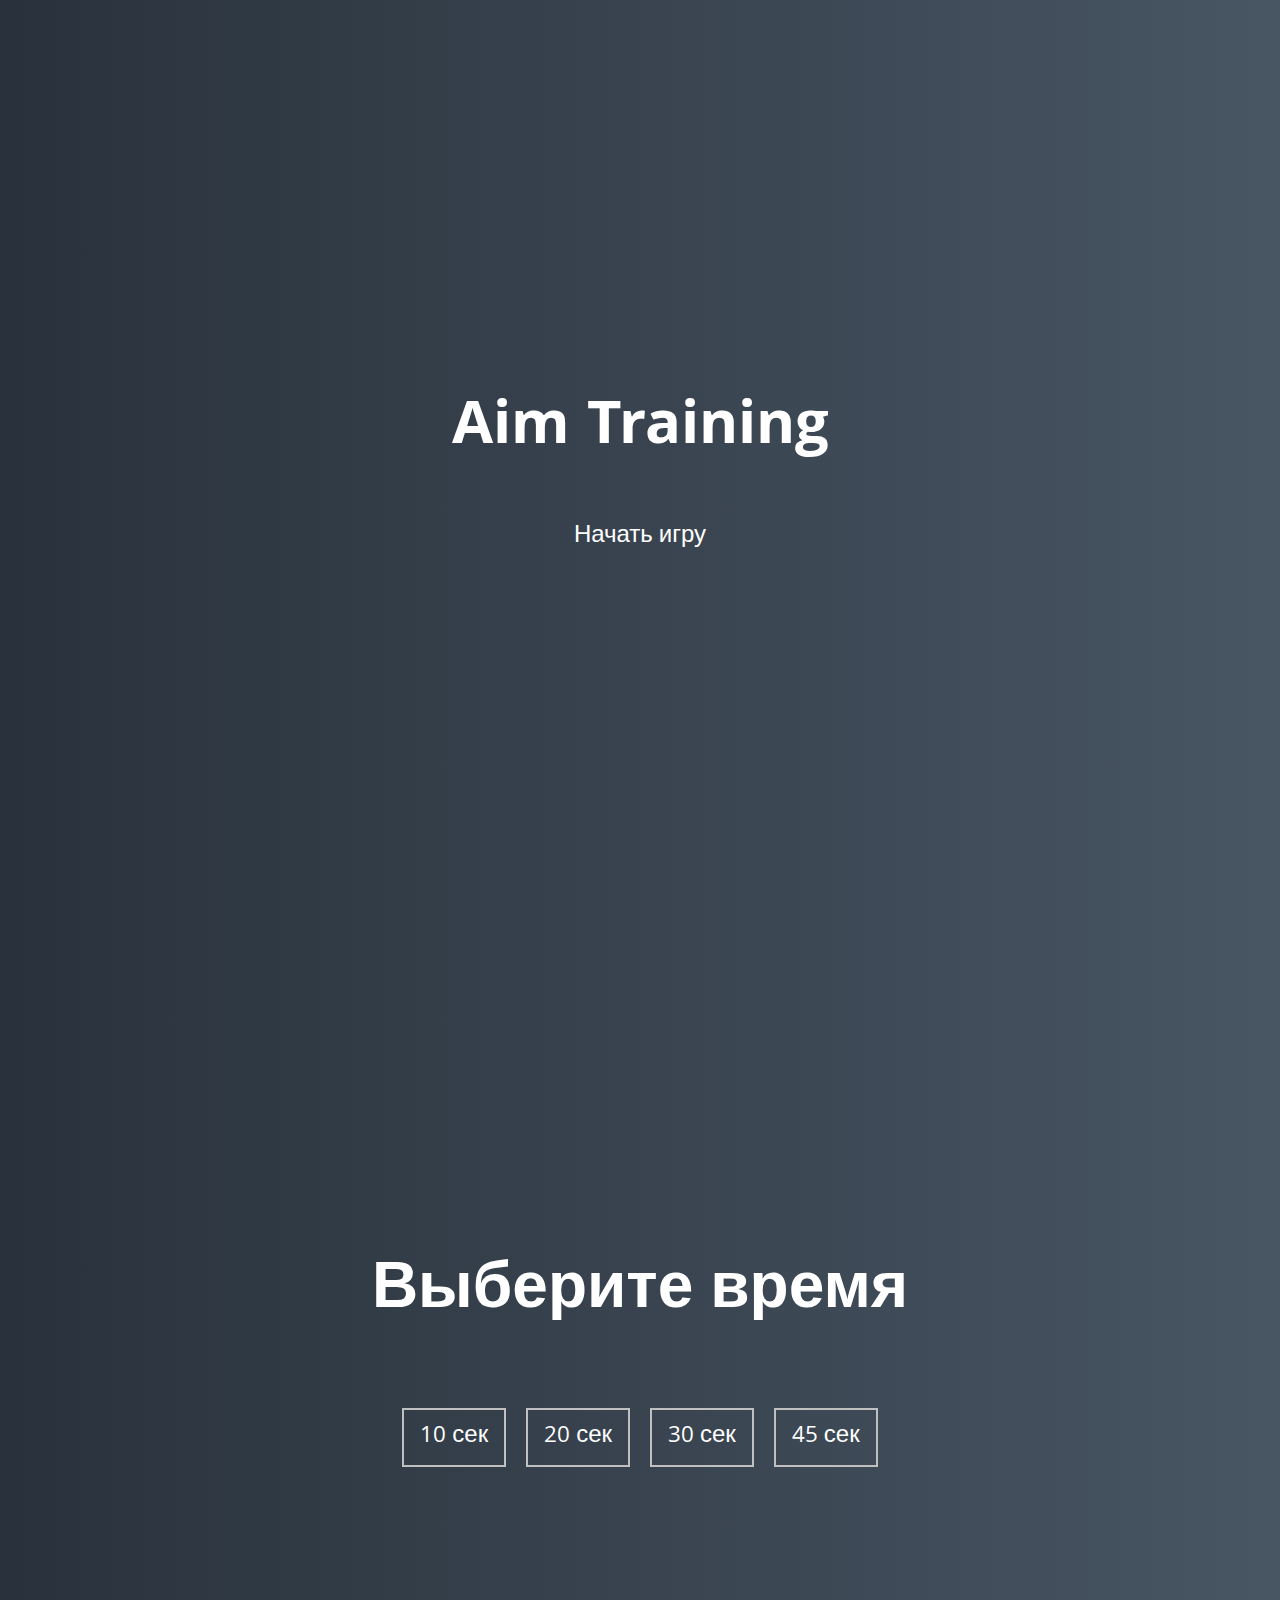
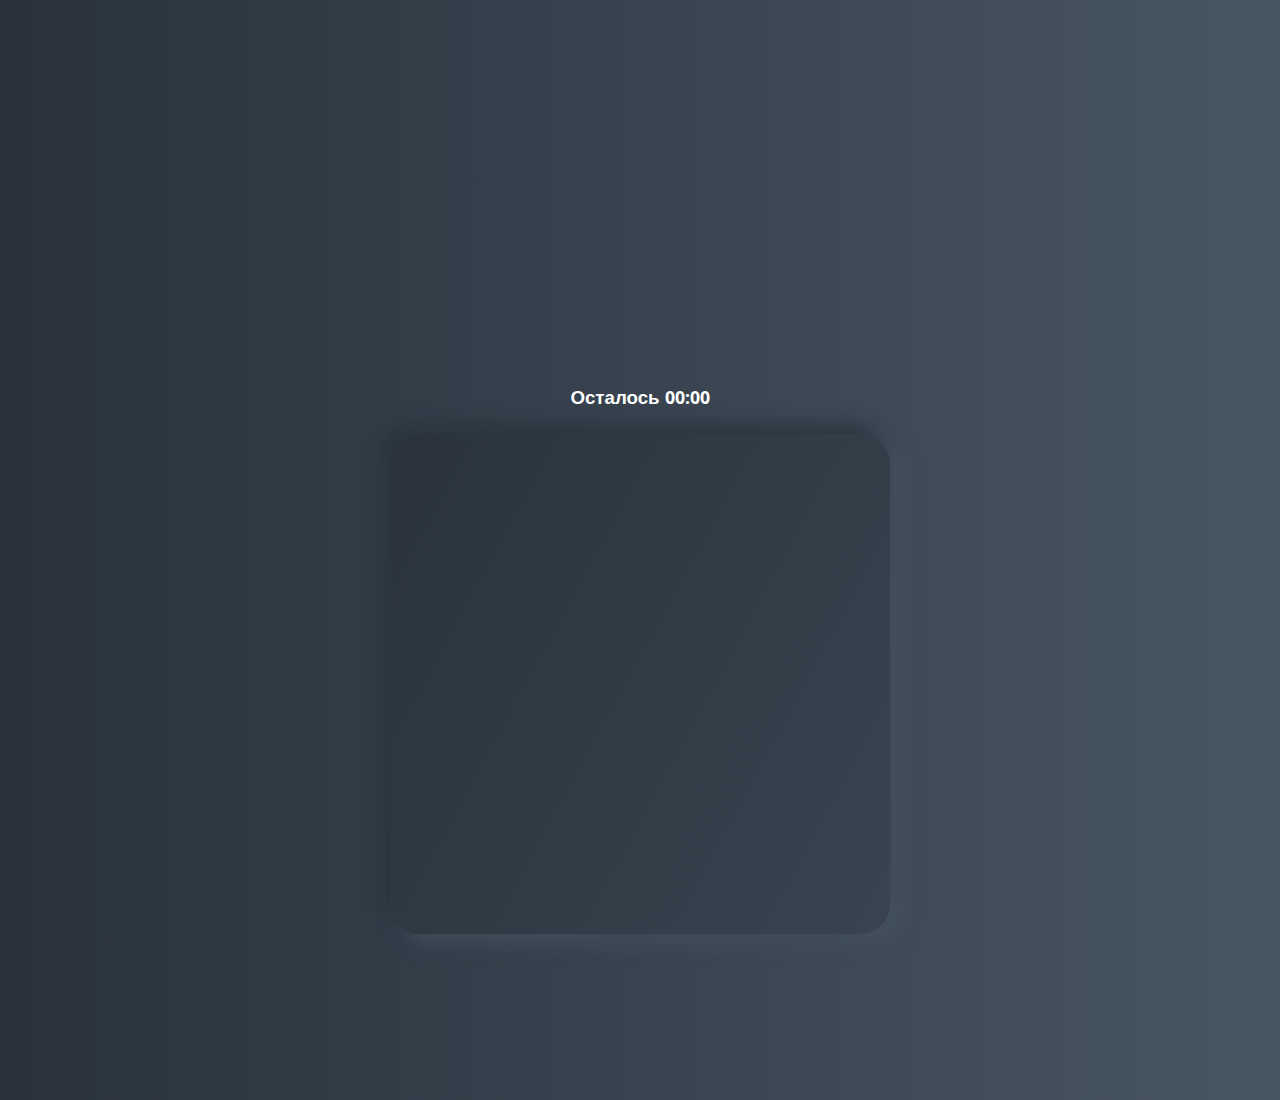
<file: index.html>
<!DOCTYPE html>
<html lang="en">
  <head>
    <meta charset="UTF-8" />
    <meta name="viewport" content="width=device-width, initial-scale=1.0" />
    <link rel="stylesheet" href="styles.css" />
    <title>Aim Training | Проект 5</title>
  </head>
  <body>
    <div class="screen">
      <h1>Aim Training</h1>
      <a href="#" class="start"id='start'>Начать игру</a>
    </div>

    <div class="screen">
      <h1>Выберите время</h1>
      <ul class="time-list" id="time-list">
        <li>
          <button class="time-btn" data-time="10">
            10 сек
          </button>
        </li>
        <li>
          <button class="time-btn"data-time="20">
            20 сек
          </button>
        </li>
        <li>
          <button class="time-btn"data-time="30">
            30 сек
          </button>
        </li>
        <li>
         <button class="time-btn"data-time="45">
           45 сек
         </button>
       </li>
      </ul>
    </div>

    <div class="screen">
      <h3>Осталось <span id="time">00:00</span></h3>
      <div class="board" id="board"></div>
    </div>
    <script src="app.js"></script>
  </body>
</html>
</file>
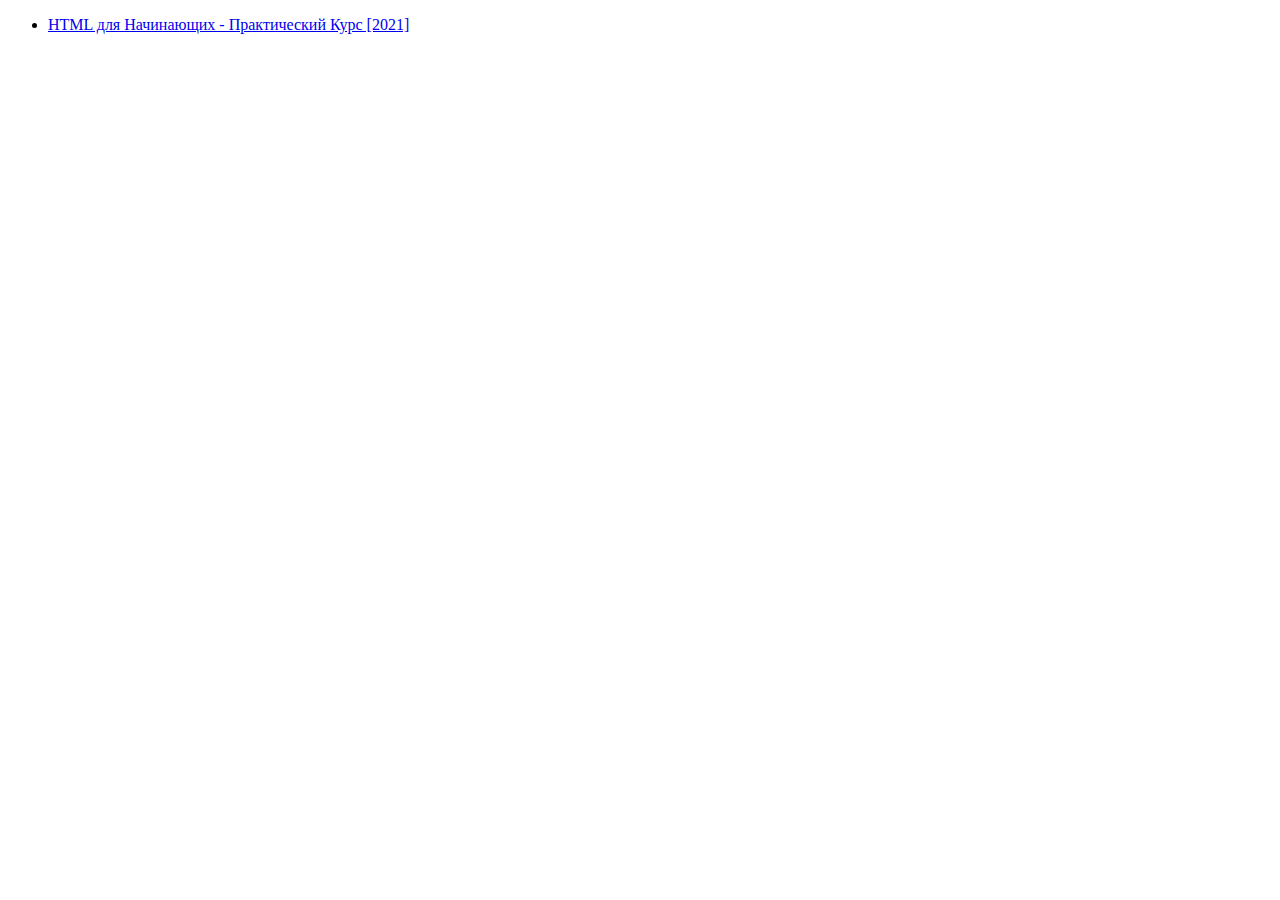
<file: youtube.html>
<!DOCTYPE html>
<html lang="en">
  <head>
    <meta charset="UTF-8" />
    <meta http-equiv="X-UA-Compatible" content="IE=edge" />
    <meta name="viewport" content="width=device-width, initial-scale=1.0" />
    <title>Youtube Courses</title>
  </head>
  <body>
    <ul>
      <li>
        <a href="https://www.youtube.com/watch?v=DOEtVdkKwcU"
          >HTML для Начинающих - Практический Курс [2021]
        </a>
      </li>
    </ul>
  </body>
</html>
</file>
<file: styles.css>
@import url('https://fonts.googleapis.com/css?family=Khula&display=swap');

* {
  box-sizing: border-box;
}

body {
  color: #fff;
  font-family: 'Khula', sans-serif;
  height: 100vh;
  overflow: hidden;
  margin: 0;
  text-align: center;
}

a {
  color: #fff;
  text-decoration: none;
}

a:hover {
  color: #16D9E3;
}

.start {
  font-size: 1.5rem;
}

h1 {
  line-height: 1.4;
  font-size: 4rem;
}

.screen {
  display: flex;
  flex-direction: column;
  align-items: center;
  justify-content: center;
  height: 100vh;
  width: 100vw;
  transition: margin 0.5s ease-out;
  background: linear-gradient(90deg, #29323C 0%, #485563 100%);
}

.screen.up {
  margin-top: -100vh;
}

.time-list {
  display: flex;
  flex-wrap: wrap;
  justify-content: center;
  list-style: none;
  padding: 0;
}

.time-list li {
  margin: 10px;
}

.time-btn {
  background-color: transparent;
  border: 2px solid #C0C0C0;
  color: #fff;
  cursor: pointer;
  font-family: inherit;
  padding: .5rem 1rem;
  font-size: 1.5rem;
}

.time-btn:hover {
  border: 2px solid #16D9E3;
  color: #16D9E3;
}

.hide {
  opacity: 0;
}

.primary {
  color: #16D9E3;
}

.board {
  display: flex;
  justify-content: center;
  align-items: center;
  position: relative;
  width: 500px;
  height: 500px;
  background: linear-gradient(118.38deg, #29323C -4.6%, #485563 200.44%);
  box-shadow: -8px -8px 20px #2A333D, 10px 7px 20px #475462;
  border-radius: 30px;
  overflow: hidden;
}

.circle {
  background: linear-gradient(90deg, #16D9E3 0%, #30C7EC 47%, #46AEF7 100%);
  position: absolute;
  border-radius: 50%;
  cursor: pointer;
  transition:all 0.5s ease-out;

}
</file>
